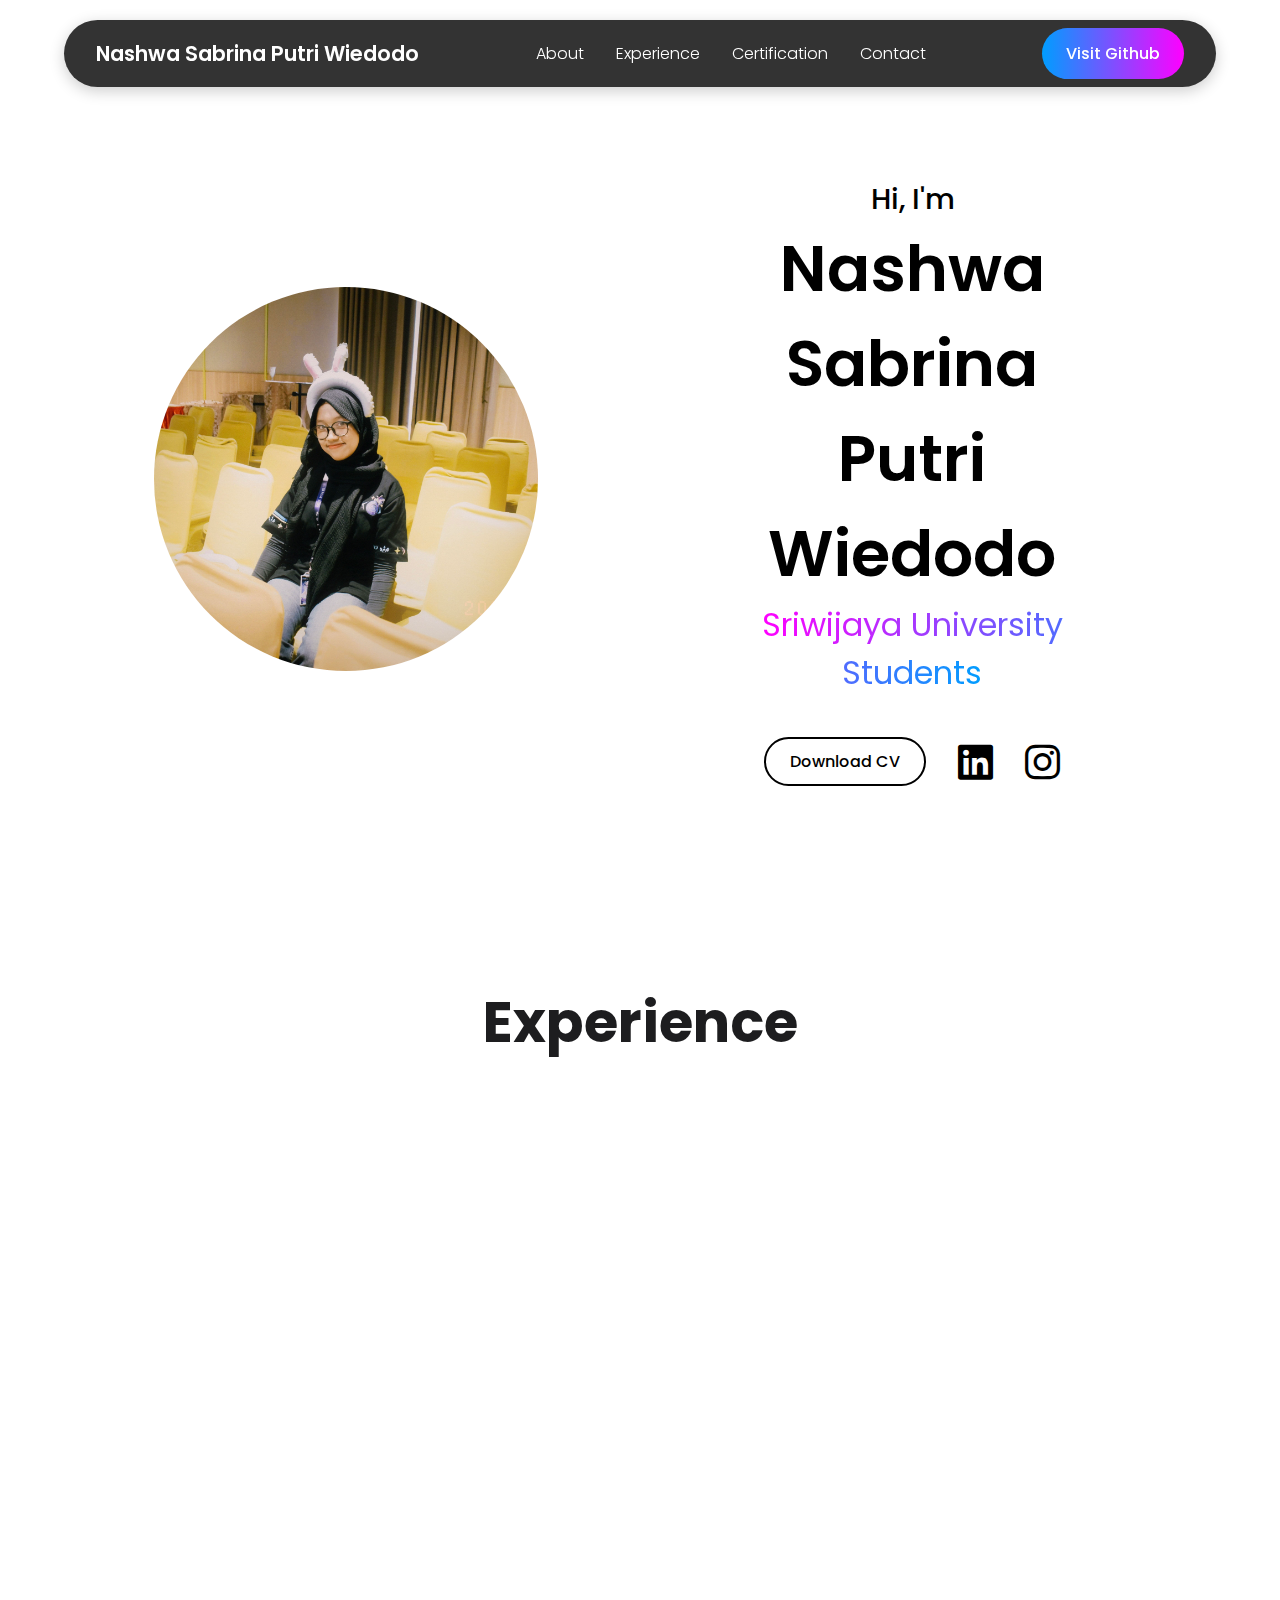
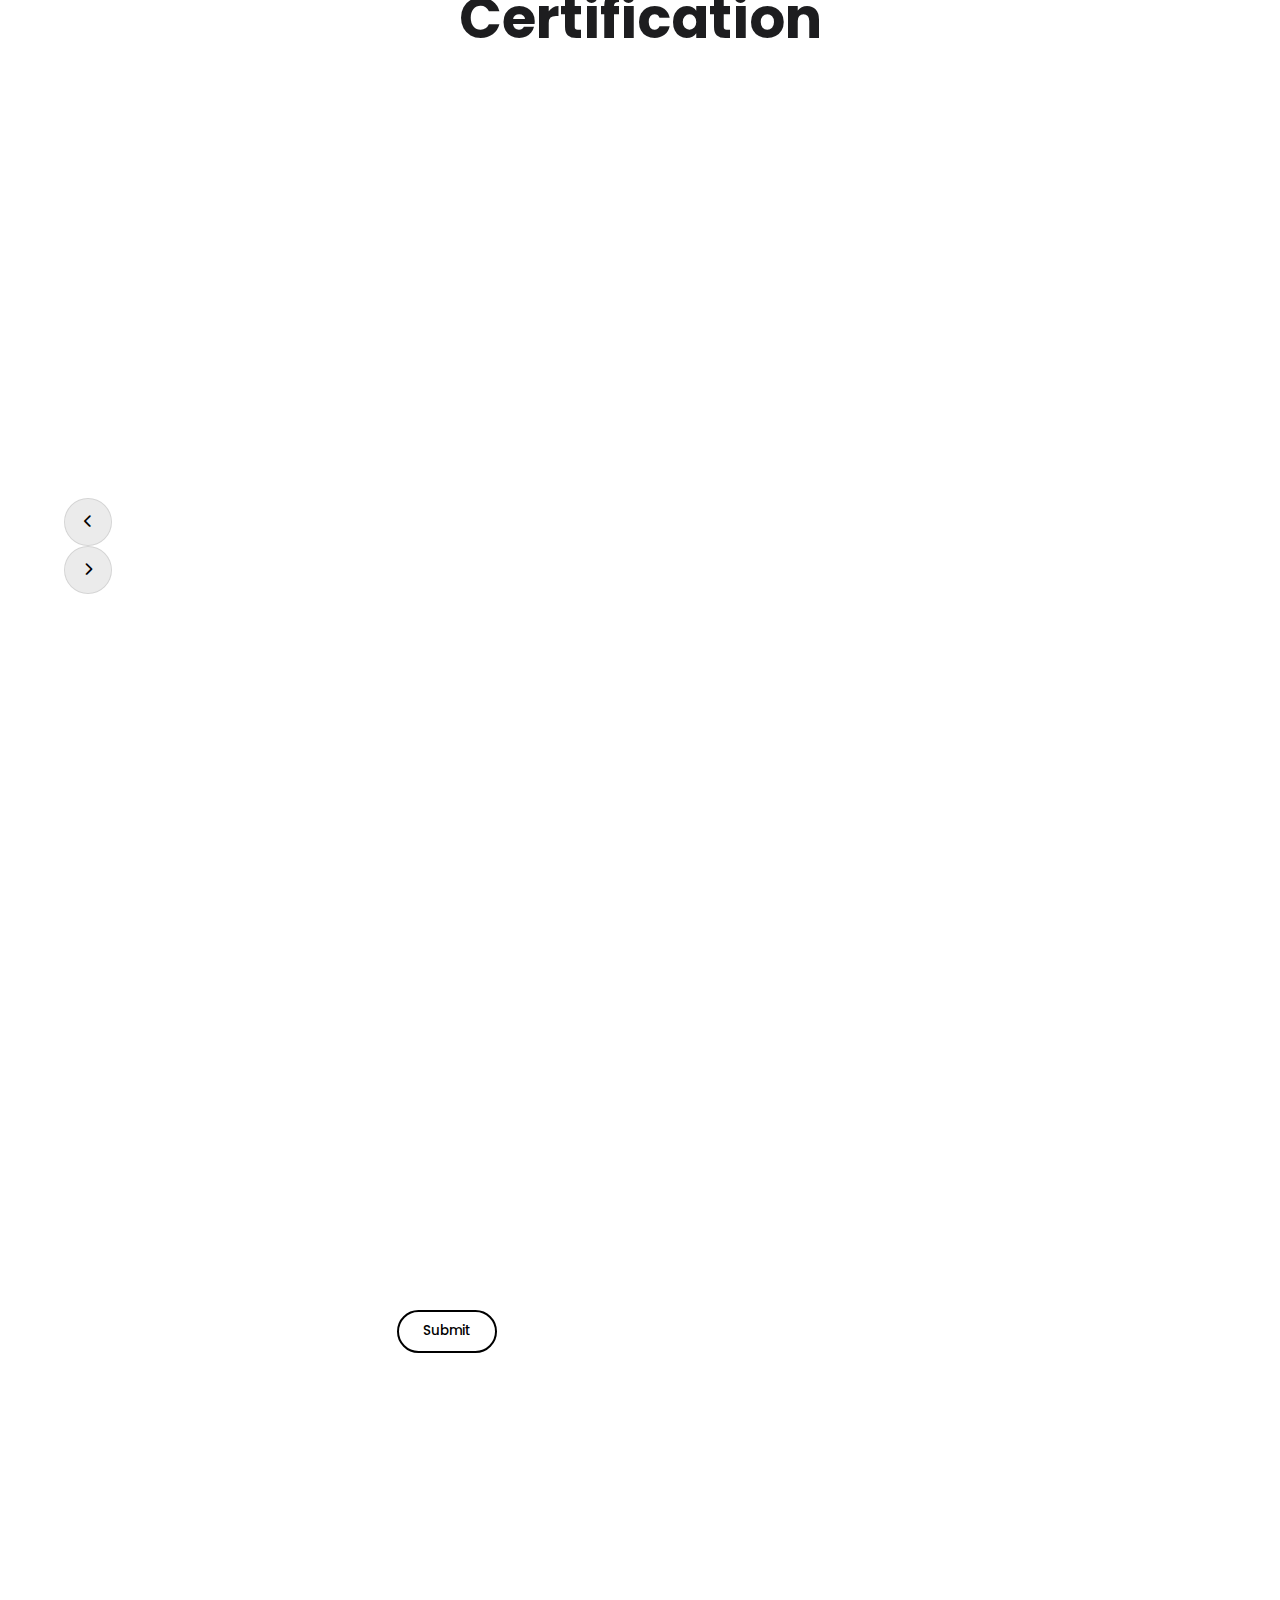
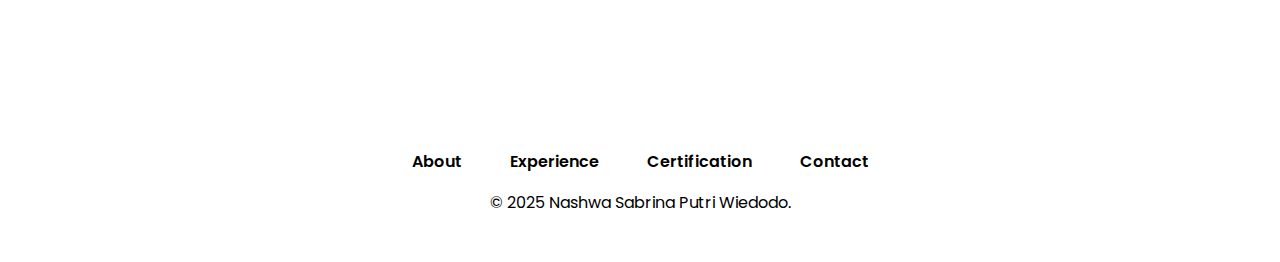
<file: index.html>
<!DOCTYPE html>
<html lang="en">
<head>
    <meta charset="UTF-8">
    <meta name="viewport" content="width=device-width, initial-scale=1.0">
    <title>Portofolio Website | Nashwa Sabrina</title>
    <link rel="stylesheet" href="style.css">
    <link rel="stylesheet" href="https://cdnjs.cloudflare.com/ajax/libs/font-awesome/6.0.0-beta3/css/all.min.css">
</head>
<body>
    <header class="header">
        <a href="#" class="logo"><span>Nashwa Sabrina Putri Wiedodo</span></a>
        
        <nav aria-label="Main Navigation">
            <ul class="nav-links">
                <li><a href="#about">About</a></li>
                <li><a href="#experience">Experience</a></li>
                <li><a href="#certification">Certification</a></li>
                <li><a href="#contact">Contact</a></li>
            </ul>
        </nav>

        <i class="fa-solid fa-bars" id="menu-icon" aria-label="Open menu"></i>

        <a href="https://github.com/nashwaspw" target="_blank" class="visit-btn">
            Visit Github
        </a>
    </header>
    
    <main>
        <section id="about" class="about">
           <div class="about-container">
                <figure class="about-image">
                    <img src="/images/nashwaimut.jpeg" alt="Nashwa Sabrina Putri Wiedodo">
                </figure>

                <div class="info-box">
                    <div class="text">
                        <h3>Hi, I'm</h3>
                        <h2>Nashwa Sabrina</h2>
                        <h1>Putri Wiedodo</h1>
                        <span class="highlight">Sriwijaya University Students</span>
                    </div>
                    <div class="actions-wrapper">
                        <div class="btn-group">
                            <a href="cv.pdf" download="CV_Nashwa_Sabrina" class="btn">
                            Download CV
                            </a>
                        <div class="socials">
                            <a href="https://www.linkedin.com/nashwa-sabrina-putri-wiedodo" target="_blank" aria-label="LinkedIn">
                                <i class="fa-brands fa-linkedin"></i>
                            </a>
                            <a href="https://www.instagram.com/nasuwaaw" target="_blank" aria-label="Instagram">
                                <i class="fa-brands fa-instagram"></i>
                            </a>
                        </div>
                    </div>
                </div>
            </div>
        </section>

        <section id="experience" class="experience">
            <h2 class="section-title">Experience</h2>
            <div class="project-section">
                <div class="project-container">

                    <article class="project-item">
                        <div class="project-image">
                            <img src="/images/1.jpg" alt="Coordinator role at Asmaradhahana">
                        </div>
                        <div class="project-content">
                            <span class="project-label">Experience</span>
                            <h3 class="project-title">Coordinator at Asmaradhahana</h3>
                            <time class="project-date" datetime="2024-03/2025-01">March 2024 - January 2025</time>
                            <p class="project-description">
                                Dance Coordinator experienced leading 40+ members. Successfully won 1st place in the OatSide Event through strong leadership, team management, and junior talent development.
                            </p>
                            <div class="action-buttons">
                                <button type="button" class="mood-tag tag-love">
                                    <i class="fa-solid fa-heart"></i>
                                    <span>Loved this role!</span>
                                </button>

                                <button type="button" class="mood-tag tag-star">
                                    <i class="fa-solid fa-wand-magic-sparkles"></i>
                                    <span>Memorable!</span>
                                </button>
                            </div>
                        </div>
                    </article>

                    <article class="project-item">
                        <div class="project-image">
                            <img src="/images/2.jpg" alt="Class President & Active During the PKKMB Period">
                        </div>
                        <div class="project-content">
                            <span class="project-label">Experience</span>
                            <h3 class="project-title">Class President & Active During the PKKMB Period</h3>
                            <time class="project-date" datetime="2024-03/2025-01">Agustus 2025</time>
                            <p class="project-description">
                                Selected as Class Leader and Group Representative 
                                during the PKKMB period; demonstrated peer trust, 
                                courage to take initiative, and leadership 
                                ability in a new environment.
                            </p>

                            <div class="action-buttons">
                                <button type="button" class="mood-tag tag-love">
                                    <i class="fa-solid fa-heart"></i>
                                    <span>Loved this role!</span>
                                </button>

                                <button type="button" class="mood-tag tag-star">
                                    <i class="fa-solid fa-wand-magic-sparkles"></i>
                                    <span>Memorable!</span>
                                </button>
                            </div>
                        </div>
                    </article>

                    <article class="project-item">
                        <div class="project-image">
                            <img src="/images/3.jpg" alt="Queen of PIONEER">
                        </div>
                        <div class="project-content">
                            <span class="project-label">Experience</span>
                            <h3 class="project-title">Queen of PIONEER</h3>
                            <time class="project-date" datetime="2024-03/2025-01">September 2025</time>
                            <p class="project-description">
                                Solo award for proactiveness and best communication, 
                                proving the ability to adapt quickly and effective 
                                collaboration in a new environment.
                            </p>

                            <div class="action-buttons">
                                <button type="button" class="mood-tag tag-love">
                                    <i class="fa-solid fa-heart"></i>
                                    <span>Loved this role!</span>
                                </button>

                                <button type="button" class="mood-tag tag-star">
                                    <i class="fa-solid fa-wand-magic-sparkles"></i>
                                    <span>Memorable!</span>
                                </button>
                            </div>
                        </div>
                    </article>

                    <article class="project-item">
                        <div class="project-image">
                            <img src="/images/4.jpg" alt="Freelance at SI Festival">
                        </div>
                        <div class="project-content">
                            <span class="project-label">Experience</span>
                            <h3 class="project-title">Freelance at SI Festival</h3>
                            <time class="project-date" datetime="2024-03/2025-01">November 2025</time>
                            <p class="project-description">
                                MC & Public Speaker: Successfully guiding big events (100+ participants) 
                                and becoming a podcast representative as well as school socialization. 
                                Proving public communication skills, audience management, and 
                                high adaptability in dynamic situations.
                            </p>

                            <div class="action-buttons">
                                <button type="button" class="mood-tag tag-love">
                                    <i class="fa-solid fa-heart"></i>
                                    <span>Loved this role!</span>
                                </button>

                                <button type="button" class="mood-tag tag-star">
                                    <i class="fa-solid fa-wand-magic-sparkles"></i>
                                    <span>Memorable!</span>
                                </button>
                            </div>
                        </div>
                    </article>

                    <article class="project-item">
                        <div class="project-image">
                            <img src="/images/5.jpg" alt="Workshop Activities at SINERGI Festival">
                        </div>
                        <div class="project-content">
                            <span class="project-label">Experience</span>
                            <h3 class="project-title">Workshop Activities at SINERGI Festival</h3>
                            <time class="project-date" datetime="2024-03/2025-01">November 2025</time>
                            <p class="project-description">
                                Front-End Enthusiast: Starting to focus on the digital world through 
                                the Sinergi Fest 2025 Workshop. Have a strong interest in building 
                                an interactive web.
                            </p>

                            <div class="action-buttons">
                                <button type="button" class="mood-tag tag-love">
                                    <i class="fa-solid fa-heart"></i>
                                    <span>Loved this role!</span>
                                </button>

                                <button type="button" class="mood-tag tag-star">
                                    <i class="fa-solid fa-wand-magic-sparkles"></i>
                                    <span>Memorable!</span>
                                </button>
                            </div>
                        </div>
                    </article>

                    <article class="project-item">
                        <div class="project-image">
                            <img src="/images/6.jpg" alt="KPU Staff in PEMIRA FASILKOM">
                        </div>
                        <div class="project-content">
                            <span class="project-label">Experience</span>
                            <h3 class="project-title">KPU Staff in PEMIRA FASILKOM</h3>
                            <time class="project-date" datetime="2024-03/2025-01">December 2025</time>
                            <p class="project-description">
                                Become a Socialization Staff and KPU Pemira campaign. 
                                Managing campaign strategies to increase voter participation. 
                                Proving strategic communication skills and mass persuasion 
                                while maintaining integrity and professionalism in public responsibility.
                            </p>

                            <div class="action-buttons">
                                <button type="button" class="mood-tag tag-love">
                                    <i class="fa-solid fa-heart"></i>
                                    <span>Loved this role!</span>
                                </button>

                                <button type="button" class="mood-tag tag-star">
                                    <i class="fa-solid fa-wand-magic-sparkles"></i>
                                    <span>Memorable!</span>
                                </button>
                            </div>
                        </div>
                    </article>
                </div>
            </div>
        </section>

        <section id="certification" class="certification">
            <h2 class="section-title">Certification</h2>
    
                <div class="carousel" id="carousel">
                    <article class="card">
                        <img src="/images/s1.png" alt="Upgrading Series: Level Up! Certificate">
                        <div class="card-content">
                            <h3>Upgrading Series: Level Up! Certificate</h3>
                        </div>
                    </article>

                    <article class="card">
                        <img src="/images/s2.png" alt="InspireHer Certificate">
                        <div class="card-content">
                            <h3>InspireHer GDGOC UNSRI Certificate</h3>
                        </div>
                    </article>

                    <article class="card">
                        <img src="/images/s3.png" alt="SRIFOTON HMIF Certificate">
                        <div class="card-content">
                            <h3>SRIFOTON HMIF Certificate</h3>
                        </div>
                    </article>

                    <article class="card">
                        <img src="/images/s4.png" alt="Graphic Design Certificate">
                        <div class="card-content">
                            <h3>Freelancer Seminar SIFEST HIMSI Certificate</h3>
                        </div>
                    </article>

                    <article class="card">
                        <img src="/images/s5.png" alt="Webinar Design UNDO BEM FASILKOM Certificate">
                        <div class="card-content">
                            <h3>Webinar Design UNDO BEM FASILKOM Certificate</h3>
                        </div>
                    </article>

                    <article class="card">
                        <img src="/images/s6.png" alt="PIONEER HIMSI Certificate">
                        <div class="card-content">
                            <h3>PIONEER HIMSI Certificate</h3>
                        </div>
                    </article>

                    <article class="card">
                        <img src="/images/s7.png" alt="Queen of PIONEER HIMSI Certificate">
                        <div class="card-content">
                            <h3>Queen of PIONEER HIMSI Certificate</h3>
                        </div>
                    </article>

                    <article class="card">
                        <img src="/images/s8.png" alt="Koordinator Asmaradhahana SMAN 5 Certificate">
                        <div class="card-content">
                            <h3>Koordinator Asmaradhahana SMAN 5 Certificate</h3>
                        </div>
                    </article>

                    <article class="card">
                        <img src="/images/s9.png" alt="Submission Workshop SINERGI BEM FASILKOM Certificate">
                        <div class="card-content">
                            <h3>Submission Workshop SINERGI BEM FASILKOM Certificate</h3>
                        </div>
                    </article>

                    <article class="card">
                        <img src="/images/s10.png" alt="Webinar Design HMIF Certificate">
                        <div class="card-content">
                            <h3>Webinar Design HMIF Certificate</h3>
                        </div>
                    </article>

                    <article class="card">
                        <img src="/images/s11.png" alt="Cybersecurity Certificate">
                        <div class="card-content">
                            <h3>Pelatihan dan Pengenalan Front-End Dev HIMASISKO Certificate</h3>
                        </div>
                    </article>

                    <article class="card">
                        <img src="/images/s12.png" alt="PROTEIN INTEL UNSRI Certificate">
                        <div class="card-content">
                            <h3>PROTEIN INTEL UNSRI Certificate</h3>
                        </div>
                    </article>

                    <article class="card">
                        <img src="/images/s13.png" alt="Workshop SINERGI BEM FASILKOM Certificate">
                        <div class="card-content">
                            <h3>Workshop SINERGI BEM FASILKOM Certificate</h3>
                        </div>
                    </article>

                    <article class="card">
                        <img src="/images/s14.png" alt="Santri terbaik Rumah Qur'an Aisyah Certificate">
                        <div class="card-content">
                            <h3>Santri terbaik Rumah Qur'an Aisyah Certificate</h3>
                        </div>
                    </article>
                </div>

                <div class="carousel-nav-wrapper">
                    <button class="carousel-btn prev" id="prevBtn" aria-label="Previous Slide">
                        <i class="fa-solid fa-chevron-left"></i>
                    </button>
                    <button class="carousel-btn next" id="nextBtn" aria-label="Next Slide">
                        <i class="fa-solid fa-chevron-right"></i>
                    </button>
                </div>

                <div class="carousel-container">
                <div class="carousel" id="carousel"></div>
                </div>
                <div class="scroll-indicators" id="indicators" role="tablist"></div>
        </section>

        <section id="contact" class="contact">
            <div class="input-box">
                <h2 class="section-title">Contact Me</h2>
                
                <form id="contactForm">
                    <input type="hidden" name="access_key" value="8a07774b-d655-49cf-9809-8f4f2b5de981">
                    <div class="input">
                        <label for="name" class="visually-hidden"> </label>
                        <i class="fa-solid fa-user"></i>
                        <input type="text" id="name" name="name" placeholder="Your Name" required>
                    </div>
                    
                    <div class="input">
                        <label for="email" class="visually-hidden"> </label>
                        <i class="fa-solid fa-envelope"></i>
                        <input type="email" id="email" name="email" placeholder="example@email.com" required>
                    </div>
                    
                    <div class="input">
                        <label for="message" class="visually-hidden"> </label>
                        <i class="fa-solid fa-message"></i>
                        <textarea id="message" name="message" placeholder="Your Message" required></textarea>
                    </div>
                    
                    <button type="submit" class="btn" id="submitBtn">Submit</button>
                </form>
                
                <div id="formMessage" aria-live="polite"></div>
            </div> 
        </section>
    </main>

    <footer class="footer">
        <nav aria-label="Footer Navigation">
            <ul>
                <li><a href="#about">About</a></li>
                <li><a href="#experience">Experience</a></li>
                <li><a href="#certification">Certification</a></li>
                <li><a href="#contact">Contact</a></li>
            </ul>
        </nav>
            <p>&copy; 2025 Nashwa Sabrina Putri Wiedodo.</p>
    </footer>

    <script src="script.js"></script>
</body>
</html>
</file>
<file: style.css>
@import url('https://fonts.googleapis.com/css2?family=Poppins:wght@300;400;600&display=swap');

* {
    margin: 0;
    padding: 0;
    box-sizing: border-box;
    font-family: 'Poppins', -apple-system, BlinkMacSystemFont, sans-serif;
    text-decoration: none;
    scroll-behavior: smooth;
    list-style: none;
}

::-webkit-scrollbar { width: 20px; }
::-webkit-scrollbar-track { background-color: rgb(219, 219, 219); }
::-webkit-scrollbar-thumb { background: linear-gradient(to bottom, #009dff, #ff00ff); }

.about img, .info-box h3, .info-box h1, .info-box h2, .info-box span,
.btn-group, .socials, .reveal-element, .contact .section-title, 
.contact .input, .contact .visit-btn {
    opacity: 0;
    transform: translateY(50px);
    transition: all 1.2s cubic-bezier(0.215, 0.61, 0.355, 1);
}
.about.is-visible img, .about.is-visible h3, .about.is-visible h1,
.about.is-visible h2, .about.is-visible span, .about.is-visible .btn-group,
.about.is-visible .socials, .reveal-element.is-visible,
.contact.is-visible .section-title, .contact.is-visible .input, 
.contact.is-visible .visit-btn {
    opacity: 1;
    transform: translateY(0);
}
.about.is-visible img         { transition-delay: 0.1s; }
.about.is-visible h3          { transition-delay: 0.2s; }
.about.is-visible h1          { transition-delay: 0.3s; }
.about.is-visible h2          { transition-delay: 0.4s; }
.about.is-visible span        { transition-delay: 0.5s; }
.about.is-visible .btn-group  { transition-delay: 0.6s; }
.about.is-visible .socials    { transition-delay: 0.7s; }
.contact.is-visible .section-title { transition-delay: 0.1s; }
.contact.is-visible .input:nth-child(2) { transition-delay: 0.2s; }
.contact.is-visible .input:nth-child(3) { transition-delay: 0.3s; }
.contact.is-visible .input:nth-child(4) { transition-delay: 0.4s; }
.contact.is-visible .input:nth-child(5) { transition-delay: 0.5s; }
.contact.is-visible .visit-btn { transition-delay: 0.6s; }

@keyframes appleSubtlePulse {
    0% { background-color: transparent; }
    30% { background-color: rgba(0, 157, 255, 0.03); }
    100% { background-color: transparent; }
}

.section-focus { animation: appleSubtlePulse 1.5s cubic-bezier(0.4, 0, 0.2, 1); }
.header {
    position: fixed;
    top: 20px;
    left: 50%;
    transform: translateX(-50%);
    width: 90%;
    max-width: 1200px;
    background-color: #333;
    padding: 0.5rem 2rem;
    border-radius: 50px;
    display: flex;
    justify-content: space-between;
    align-items: center;
    z-index: 10000;
    box-shadow: 0 4px 15px rgba(0,0,0,0.2);
    transition: all 0.5s cubic-bezier(0.4, 0, 0.2, 1);
}
.logo {
    color: #fff;
    font-size: 1.3rem;
    font-weight: 600;
    text-wrap: nowrap;
    transition: 0.3s ease-in-out;
}
.logo:hover { transform: scale(1.1); }
.nav-links { display: flex; gap: 2rem; }

li a { position: relative; color: #fff; font-weight: 300; }
li a::before {
    content: '';
    position: absolute;
    width: 0; left: 0; height: 5px; top: 25px;
    border-radius: 1rem;
    transition: 0.3s ease-in-out;
    background: linear-gradient(to right, rgb(0, 157, 255), rgb(255, 0, 255));
}
li a:hover::before { width: 100%; }

.visit-btn {
    padding: 0.8rem 1.5rem;
    border-radius: 3rem;
    border: none;
    font-weight: 500;
    font-size: 1rem;
    color: white;
    cursor: pointer;
    text-wrap: nowrap;
    transition: 0.3s ease-in-out;
    background: linear-gradient(to right, rgb(0, 157, 255), rgb(255, 0, 255));
}
.visit-btn:hover {
    background: linear-gradient(to right, rgb(255, 0, 255), rgb(0, 157, 255));
    transform: scale(1.03);
}
.btn {
    display: inline-flex; 
    align-items: center;
    justify-content: center;
    background: none;
    border: 2px solid black !important; 
    border-radius: 3rem;
    padding: 0.6rem 1.5rem;
    color: black;
    font-weight: 500;
    text-decoration: none;
    cursor: pointer;
    transition: all 0.2s ease-in-out;
}
.btn:hover {
    background-color: black;
    color: white;
}
.btn-primary {
    background-color: #160101;
    color: #f5efef;
    border: none !important;
}

#menu-icon { font-size: 2rem; display: none; }

section {
    min-height: 100vh;
    padding: 4rem 12% 2rem;
    width: 100%;
    position: relative;
    scroll-margin-top: 60px;
}

.about { display: flex; align-items: center; justify-content: center; }
.about .about-container { display: flex; align-items: center; justify-content: center; gap: 10rem; padding-top: 2rem;}
.about img { width: 30vw; border-radius: 50%; }
.about img:hover { transform: scale(1.02) translateY(-10px) !important; }
.info-box { display: flex; flex-direction: column; gap: 1.5rem; text-align: center; align-items: center; justify-content: center; }
.info-box h3 { font-size: 1.8rem; font-weight: 500; opacity: 0.8; }
.info-box h1, .info-box h2 { font-size: 4rem; font-weight: 600; }
.info-box span {
    background: linear-gradient(to right, rgb(255, 0, 255), rgb(0, 157, 255));
    -webkit-background-clip: text;
    background-clip: text;
    color: transparent;
    font-size: 2rem;
}
.btn-group, .socials {
    display: flex;
    align-items: center;
    gap: 2rem;
}
.info-box .actions-wrapper { 
    display: flex;
    align-items: center;
    gap: 2.5rem;
    margin-top: 1rem;
}
.socials a { color: black; transition: 0.2s ease-in-out; display: flex; align-items: center;}
.socials i { font-size: 2.5rem; cursor: pointer; }
.socials a:hover { transform: scale(1.1); color: rgb(0, 157, 255); }
.socials a:active { transform: scale(0.9); color: rgb(0, 100, 200); }
.experience .section-title, .certification .section-title, .contact .section-title {
    text-align: center;
    font-size: 3.5rem;
    font-weight: 700;
    margin-bottom: 2rem;
    color: #1d1d1f;
    padding-top: 1rem;
    clear: both;
}
.project-container {
    max-width: 1400px;
    margin: 0 auto;
    display: grid;
    grid-template-columns: repeat(3, 1fr);
    gap: 2.5rem;
}
.project-item {
    display: flex;
    flex-direction: column;
    gap: 1.5rem;
    position: relative;
    border-radius: 2rem;
    background-color: #fff;
    padding: 15px;
    opacity: 0;
    transform: translateY(60px);
    transition: all 1.4s cubic-bezier(0.16, 1, 0.3, 1);
    cursor: pointer;
    border: 1px solid transparent;
    overflow: visible !important; 
}
.project-item.is-visible { opacity: 1; transform: translateY(0); }
.project-item:nth-child(1) { transition-delay: 0.1s; }
.project-item:nth-child(2) { transition-delay: 0.2s; }
.project-item:nth-child(3) { transition-delay: 0.3s; }
.project-item .project-title, .project-item .project-date,
.project-item .project-description, .project-item .action-buttons {
    opacity: 0;
    transform: translateY(20px);
    transition: all 0.8s cubic-bezier(0.16, 1, 0.3, 1);
}
.project-item.is-visible .project-title { opacity: 1; transform: translateY(0); transition-delay: 0.4s; }
.project-item.is-visible .project-date { opacity: 1; transform: translateY(0); transition-delay: 0.5s; }
.project-item.is-visible .project-description { opacity: 1; transform: translateY(0); transition-delay: 0.6s; }
.project-item.is-visible .action-buttons { opacity: 1; transform: translateY(0); transition-delay: 0.7s; }
.project-item:hover {
    transform: translateY(-10px) scale(1.02);
    box-shadow: 0 20px 40px rgba(0, 0, 0, 0.08);
    border: 1px solid #fce4ec;
}
.project-image { width: 100%; aspect-ratio: 16/10; overflow: hidden; border-radius: 0; }
.project-image img {
    width: 100%; height: 100%; object-fit: cover;
    transform: scale(1.3);
    transition: transform 2s cubic-bezier(0.16, 1, 0.3, 1) !important;
}
.project-item.is-visible .project-image img { transform: scale(1) !important; }
.project-item .project-title {
    font-size: 1.4rem; font-weight: 700; margin-bottom: 0.5rem;
    background: linear-gradient(to right, rgb(0, 157, 255), rgb(255, 0, 255));
    -webkit-background-clip: text; -webkit-text-fill-color: transparent;
    background-clip: text; display: table;
}
.mood-tag {
    display: flex; align-items: center; gap: 8px;
    padding: 8px 16px; border-radius: 30px;
    cursor: pointer; font-size: 0.85rem; font-weight: 600;
    transition: all 0.3s cubic-bezier(0.175, 0.885, 0.32, 1.275);
}
.tag-love { background: #ffeaef; color: #ff4d6d; border: 1.5px solid #ffccd5; }
.tag-star { background: #fef9e7; color: #f1c40f; border: 1.5px solid #fcf3cf; }
.heart-particle, .star-particle {
    position: absolute;
    pointer-events: none;
    user-select: none;
    font-size: 1.5rem;
    font-family: "Font Awesome 6 Free", "Font Awesome 5 Free", sans-serif;
    font-weight: 900;
    z-index: 1000;
    animation: particleAnimate 2.4s cubic-bezier(0.1, 0.8, 0.2, 1) forwards;
}
.heart-particle { color: #ff4d6d; }
.star-particle { color: #f1c40f; }

@keyframes particleAnimate {
    0% { transform: translate(-50%, -50%) scale(0); opacity: 0; }
    15% { opacity: 1; transform: translate(-50%, -50%) scale(1.2); }
    100% { 
        transform: translate(calc(-50% + var(--x2)), calc(-50% + var(--y2))) scale(0.3) rotate(450deg); 
        opacity: 0; 
    }
}
.certification { padding: 5rem 5%; background-color: white; min-height: 100vh; }
.certification .section-title, 
.contact .section-title {
    text-align: center;
    font-size: 3.5rem;
    font-weight: 700;
    color: #1d1d1f;
    margin-bottom: 1rem;
    display: block;
    width: 100%;
}
.carousel-container { position: relative; padding: 0 60px 4rem; }
.carousel {
    display: flex; gap: 1.5rem; overflow-x: auto;
    scroll-behavior: smooth; scroll-snap-type: x mandatory;
    padding: 2rem 0; scrollbar-width: thin;
}
.card {
    scroll-snap-align: start; flex: 0 0 calc(50% - 0.75rem);
    min-width: 450px; background: #fff; border-radius: 18px;
    overflow: hidden; box-shadow: 0 2px 8px rgba(0, 0, 0, 0.08);
    transition: 0.3s;
    opacity: 0;
    transform: translateY(40px);
    transition: all 1s cubic-bezier(0.16, 1, 0.3, 1);
}
.card.is-visible { opacity: 1; transform: translateY(0);}
.card:hover { transform: scale(1.02); box-shadow: 0 8px 24px rgba(0,0,0,0.12); }
.card img { width: 100%; height: 280px; object-fit: cover; }
.card-content h3 {
    text-align: center;
    font-size: 1.5rem; font-weight: 700;
    background: linear-gradient(to right, rgb(0, 157, 255), rgb(255, 0, 255));
    background-clip: text; -webkit-text-fill-color: transparent;
}
.carousel-btn {
    width: 48px; height: 48px; background: rgba(0,0,0,0.08);
    border-radius: 50%; border: 1px solid rgba(0,0,0,0.1);
    display: flex; align-items: center; justify-content: center;
    cursor: pointer; transition: 0.3s;
}
.carousel-btn:hover:not(:disabled) { transform: translateY(-3px); background: rgba(0,0,0,0.15); }
.contact { padding: 4rem 10% 8rem; display: flex; align-items: center; flex-direction: column; width: 100%; clear: both; }
.contact .section-title {
    margin-bottom: 3rem;
}
.contact .visit-btn {
    opacity: 0;
    transform: translateY(20px);
    transition: all 1s cubic-bezier(0.16, 1, 0.3, 1);
    transition-delay: 0.6s;
}
.contact.is-visible .visit-btn {
    opacity: 1;
    transform: translateY(0);
}
.input-box { display: flex; flex-direction: column; align-items: center; gap: 3rem; max-width: 900px; width: 100%; }
.input { position: relative; width: 100%; }
.contact .input-box {
    display: flex;
    flex-direction: column;
    align-items: center;
    gap: 1rem;
    max-width: 75%;
    margin: 0 auto;
    width: 100%;
}
.contact .input {
    width: auto;
}
.input i { position: absolute; top: 50%; transform: translateY(-50%); left: 2rem; font-size: 2rem; color: #86868b; transition: 0.5s; }
.input:has(textarea) i { top: 2rem; transform: translateY(0); }

.input input, .input textarea {
    width: 100%; border-radius: 2rem; border: 2px solid #d1d1d6;
    padding: 1.5rem 2rem 1.5rem 5rem; font-size: 1.2rem; outline: none; transition: 0.3s;
}
.input input:focus, .input textarea:focus { border-color: #009dff; transform: translateY(-5px); }

footer { height: 10rem; display: flex; flex-direction: column; gap: 1rem; align-items: center; justify-content: center; }
footer ul { display: flex; gap: 3rem; }
footer ul li a { color: black; font-weight: 600; }

@media(max-width: 1280px) {
    .project-container { grid-template-columns: repeat(2, 1fr); }
}

@media(max-width: 768px) {
    header .visit-btn, .nav-links { display: none; }
    #menu-icon { display: block !important; color: #fff; }
    .nav-links.active {
        display: flex !important; position: absolute; top: 100%; left: 5%; right: 5%;
        flex-direction: column; background: rgba(0, 0, 0, 0.8); padding: 2rem; border-radius: 2rem;
        animation: fadeInSlide 0.4s ease-out forwards;
    }
    .about .about-container { flex-direction: column; text-align: center; gap: 3rem; }
    .project-container { grid-template-columns: 1fr; }
    .card { flex: 0 0 100%; min-width: 100%; }
}

@media(max-width: 600px) {
    .input input, .input textarea { padding: 1rem 1rem 1rem 3.5rem !important; }
    .about img { width: 80%; }
}

@keyframes fadeInSlide {
    from { opacity: 0; transform: translateY(-20px); }
    to { opacity: 1; transform: translateY(0); }
}
</file>
